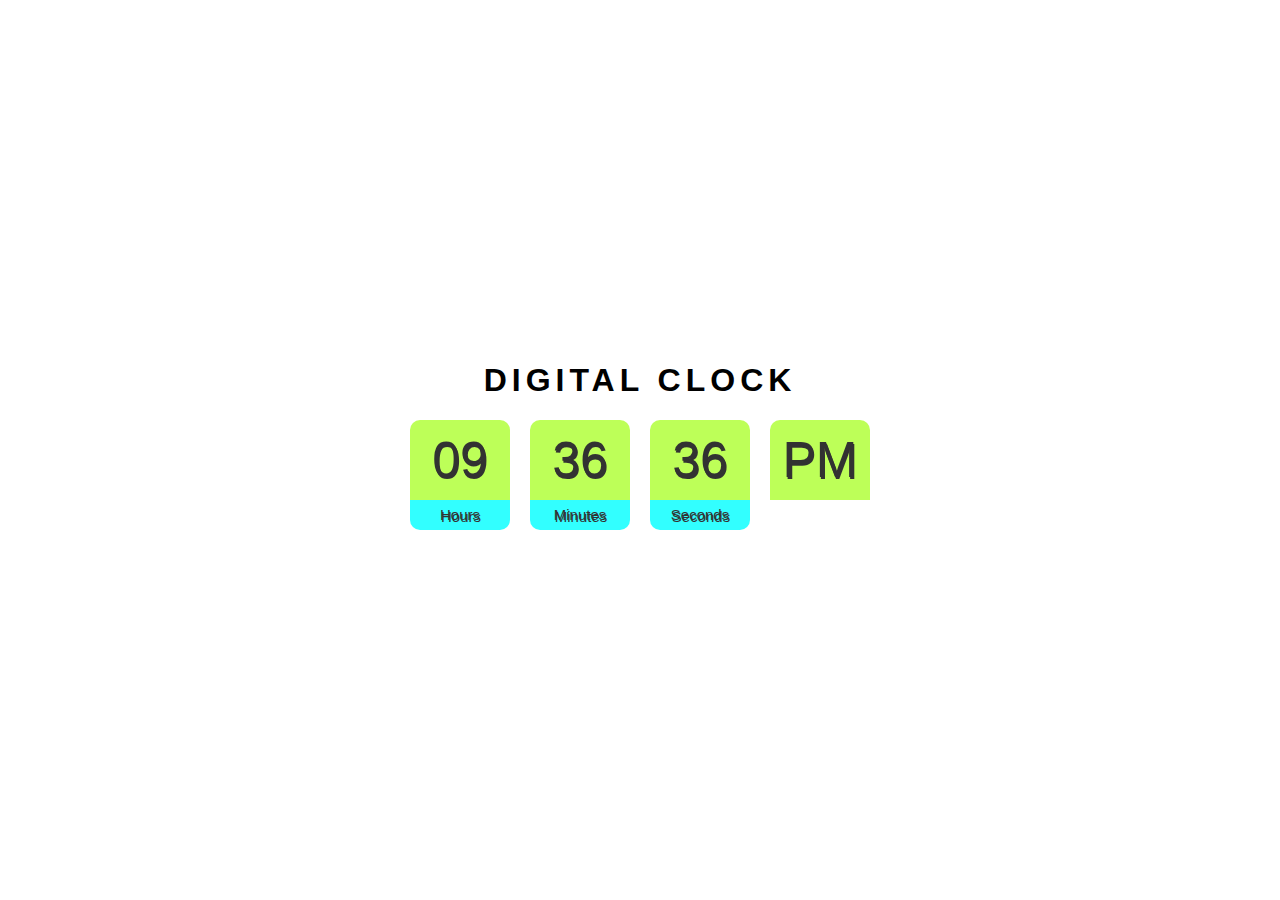
<file: index.html>
<html lang="en">
  <head>
    <meta charset="UTF-8" />
    <meta http-equiv="X-UA-Compatible" content="IE=edge" />
    <meta name="viewport" content="width=device-width, initial-scale=1.0" />
    <title>Digital clock</title>
    <link rel="stylesheet" href="style.css" />
  </head>
  <body>
    <h1>Digital clock</h1>
    <div class="container">
      <div class="clock">
        <div class="hour">
          <span id="hour">00</span>
          <span class="text">Hours</span>
        </div>
        <div class="minute">
          <span id="minute">00</span>
          <span class="text">Minutes</span>
        </div>
        <div class="second">
          <span id="second">00</span>
          <span class="text">Seconds</span>
        </div>
        <div>
          <span class="ampm">AM</span>
        </div>
      </div>
    </div>
    <script src="index.js"></script>
  </body>
</html>
</file>
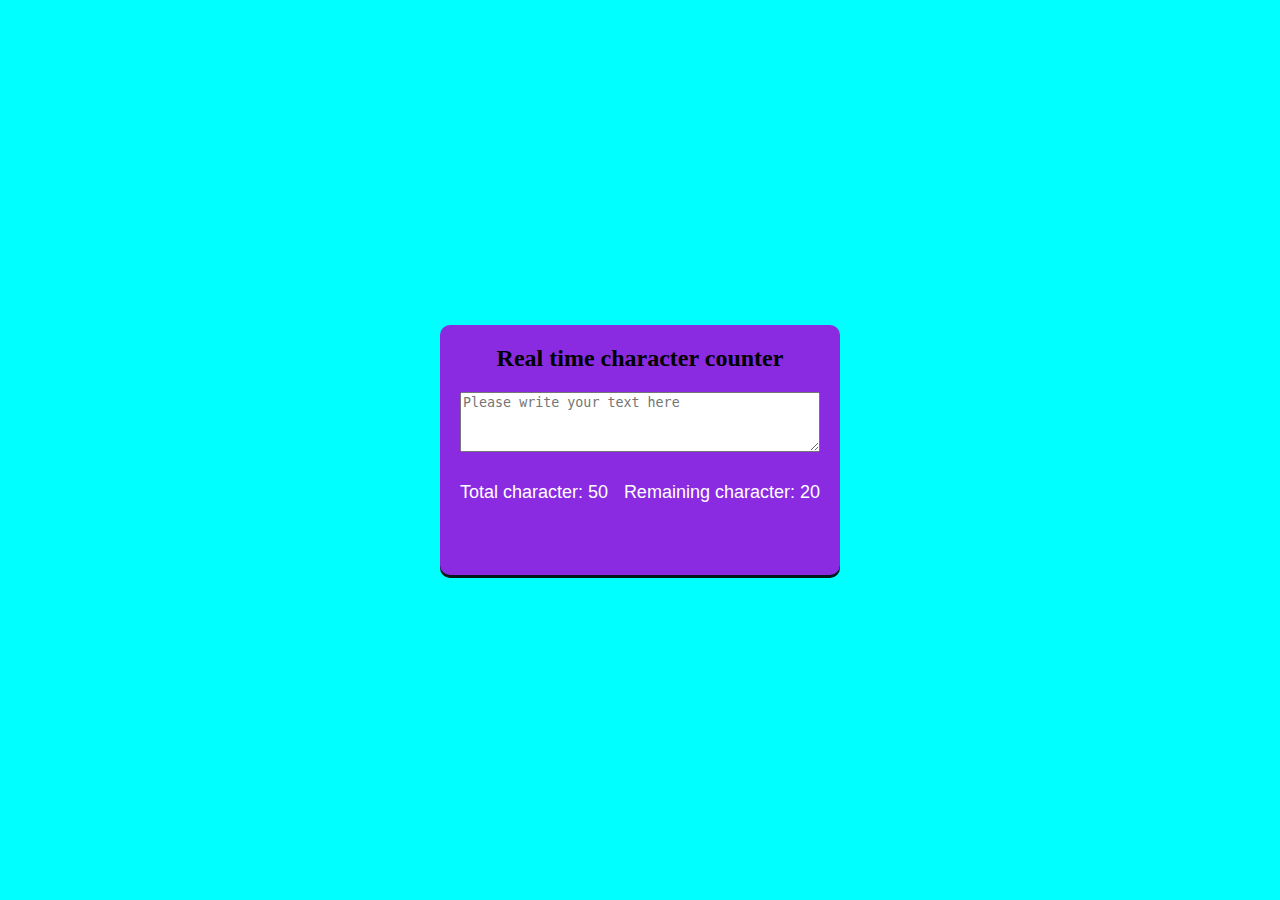
<file: character_counter/index.html>
<html lang="en">
  <head>
    <meta charset="UTF-8" />
    <meta http-equiv="X-UA-Compatible" content="IE=edge" />
    <meta name="viewport" content="width=device-width, initial-scale=1.0" />
    <title>Character counter</title>
    <link rel="stylesheet" href="style.css" />
  </head>
  <body>
    <div class="container-counter">
      <h2>Real time character counter</h2>
      <!-- <div class="conter-word">Total counter:<span>50</span></div> -->
      <textarea
        placeholder="Please write your text here"
        id="textarea"
        class="textarea"
        maxlength="50"
      ></textarea>
      <div class="char-container">
        <div class="total-char">
          Total character: <span class="total-digit">50</span>
        </div>
        <div class="remaining-char">
          Remaining character: <span class="remaining-digit">20</span>
        </div>
      </div>
    </div>
    <script src="index.js"></script>
  </body>
</html>
</file>
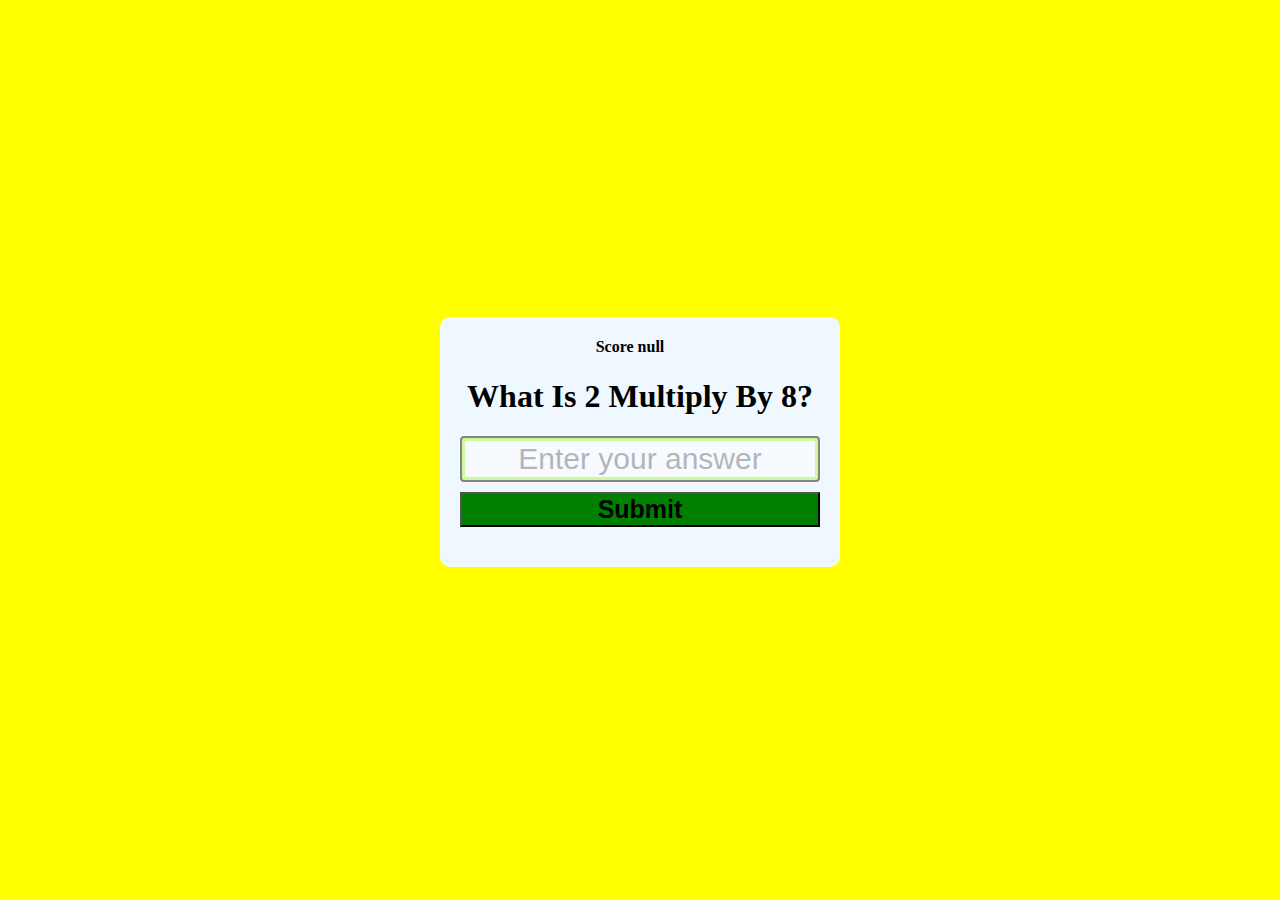
<file: multiplication_app/index.html>
<html lang="en">
  <head>
    <meta charset="UTF-8" />
    <meta http-equiv="X-UA-Compatible" content="IE=edge" />
    <meta name="viewport" content="width=device-width, initial-scale=1.0" />
    <title>Multiplication app</title>
    <link rel="stylesheet" href="style.css" />
  </head>
  <body>
    <form action="" class="form">
      <h4 class="score">score : 0</h4>
      <h1 class="question">what is 9 multiply by 6?</h1>
      <input
        type="text"
        class="input"
        id="input"
        placeholder="Enter your answer"
        autofocus
      />
      <button class="btn">Submit</button>
    </form>
    <script src="index.js"></script>
  </body>
</html>
</file>
<file: style.css>
body {
  margin: 0;
  padding: 0;
  box-sizing: border-box;
  height: 100vb;
  display: flex;
  flex-direction: column;
  align-items: center;
  justify-content: center;
  background-image: url("https://images.unsplash.com/photo-1683695948101-fd31df8697b5?ixlib=rb-4.0.3&ixid=MnwxMjA3fDB8MHxwaG90by1wYWdlfHx8fGVufDB8fHx8&auto=format&fit=crop&w=871&q=80");
  background-repeat: no-repeat;
  background-size: cover;
  font-family: sans-serif;
}
.clock {
  display: flex;
  gap: 20px;
  margin-bottom: 30px;
  display: flex;
}
h1 {
  text-transform: uppercase;
  letter-spacing: 5px;
  text-align: center;
}
.clock span {
  height: 80px;
  width: 100px;
  border-radius: 10px 10px 0 0;
  background-color: greenyellow;
  opacity: 0.8;
  text-shadow: 1px 2px;
  display: grid;
  text-align: center;
  justify-content: center;
  align-items: center;
  font-size: 50px;
}
.clock .text {
  font-size: 15px;
  text-transform: capitalize;
  height: 30px;
  background-color: aqua;
  border-radius: 0 0 10px 10px;
}
</file>
<file: character_counter/style.css>
body {
  margin: 0;
  padding: 0;
  box-sizing: border-box;
  display: flex;
  height: 100vh;
  justify-content: center;
  align-items: center;
  text-align: center;
  background-color: aqua;
}
.container-counter {
  background-color: blueviolet;
  height: 250px;
  width: 400px;
  border-radius: 10px;
  box-shadow: 0 3px rgba(0, 0, 0, 0.9);
}
.char-container {
  display: flex;
  justify-content: space-between;
  width: 90%;
  margin: 30px auto;
  font-family: Verdana, Geneva, Tahoma, sans-serif;
  font-size: 18px;
  color: white;
}
.textarea {
  height: 60px;
  width: 90%;
}
</file>
<file: multiplication_app/style.css>
body {
  margin: 0;
  padding: 0;
  box-sizing: border-box;
  display: flex;
  align-items: center;
  justify-content: center;
  background-color: yellow;
  height: 100vh;
}
.form {
  background-color: aliceblue;
  height: 250px;
  width: 400px;
  border-radius: 10px;
  justify-items: center;
  align-items: center;
}
.question {
  text-align: center;
  text-transform: capitalize;
}
.input {
  display: block;
  width: 90%;
  margin: 10px auto;
  font-size: 30px;
  border: 5px solid greenyellow;
  opacity: 0.5;
  text-align: center;
}
.btn {
  width: 90%;
  justify-content: center;
  align-items: center;
  margin-left: 20px;
  font-size: 25px;
  background-color: green;
  font-weight: 900;
}
.score {
  text-align: right;
  margin-right: 20px;
}
</file>
